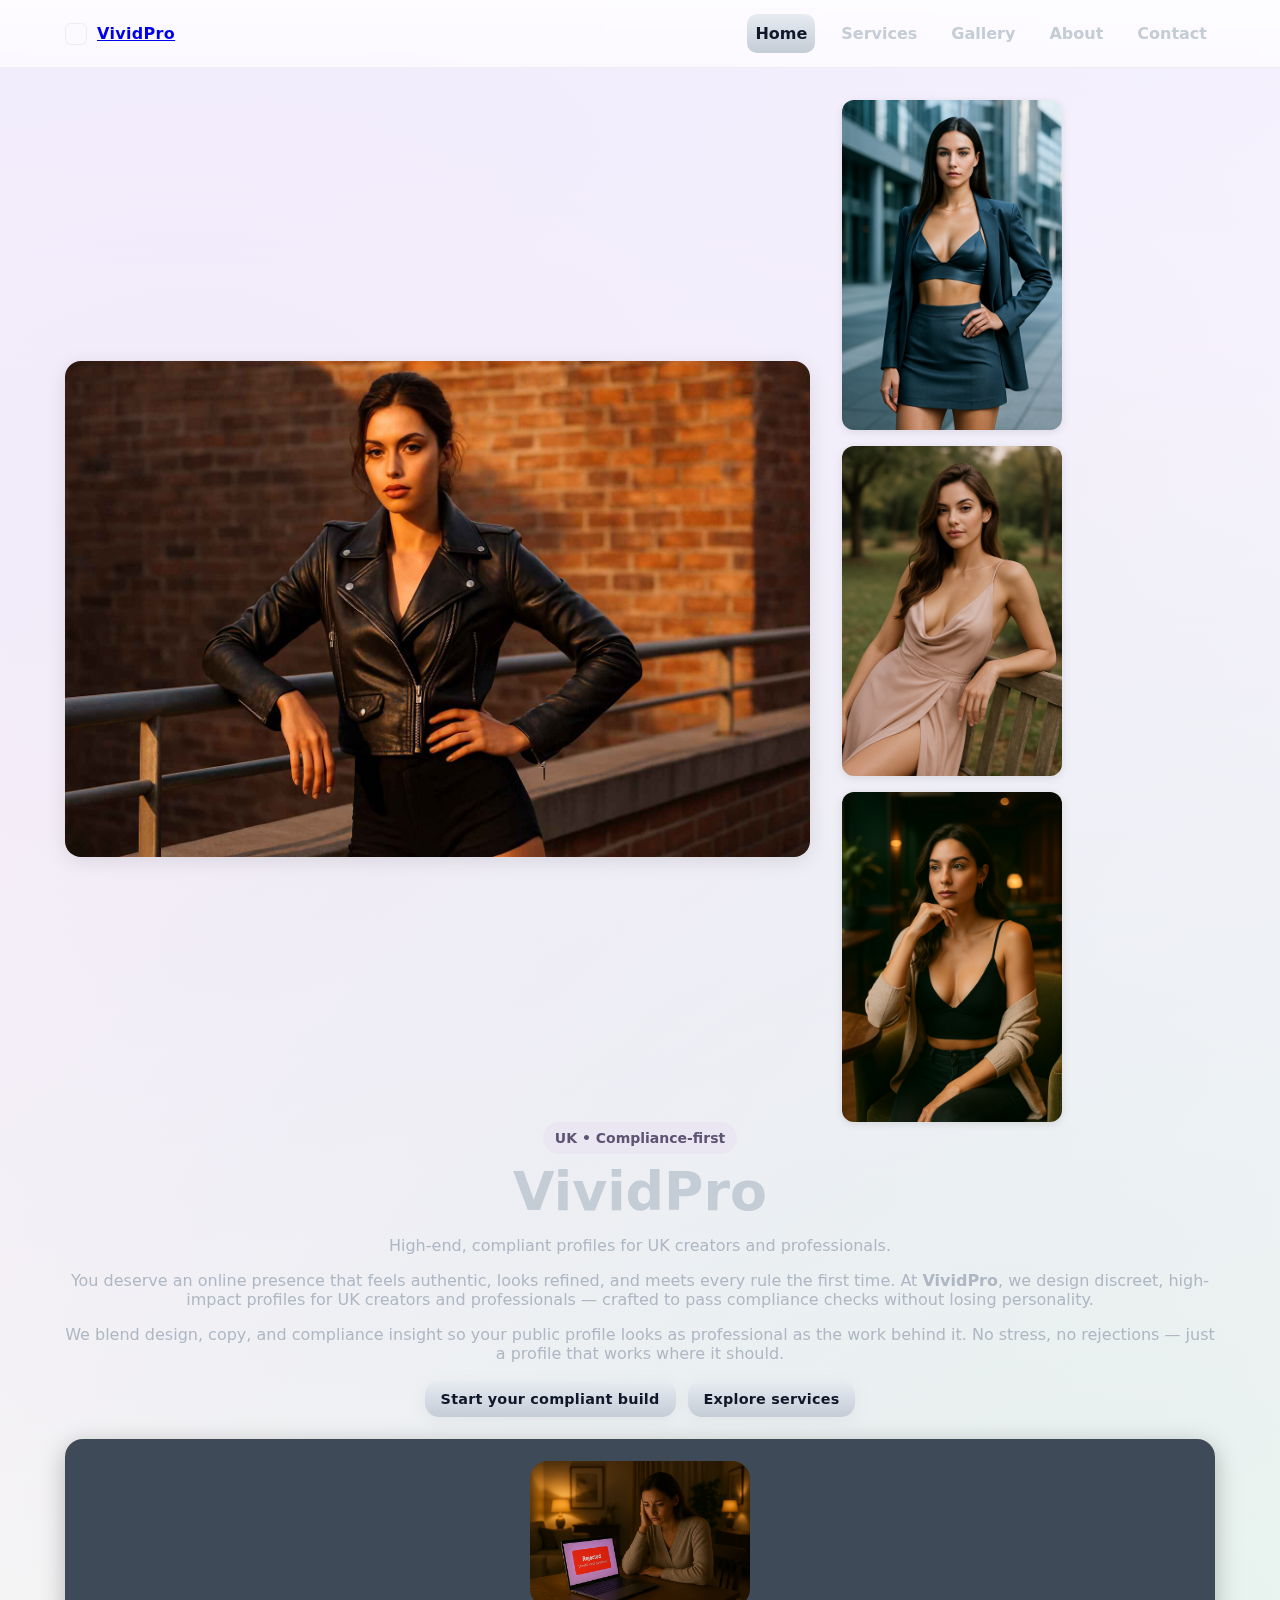
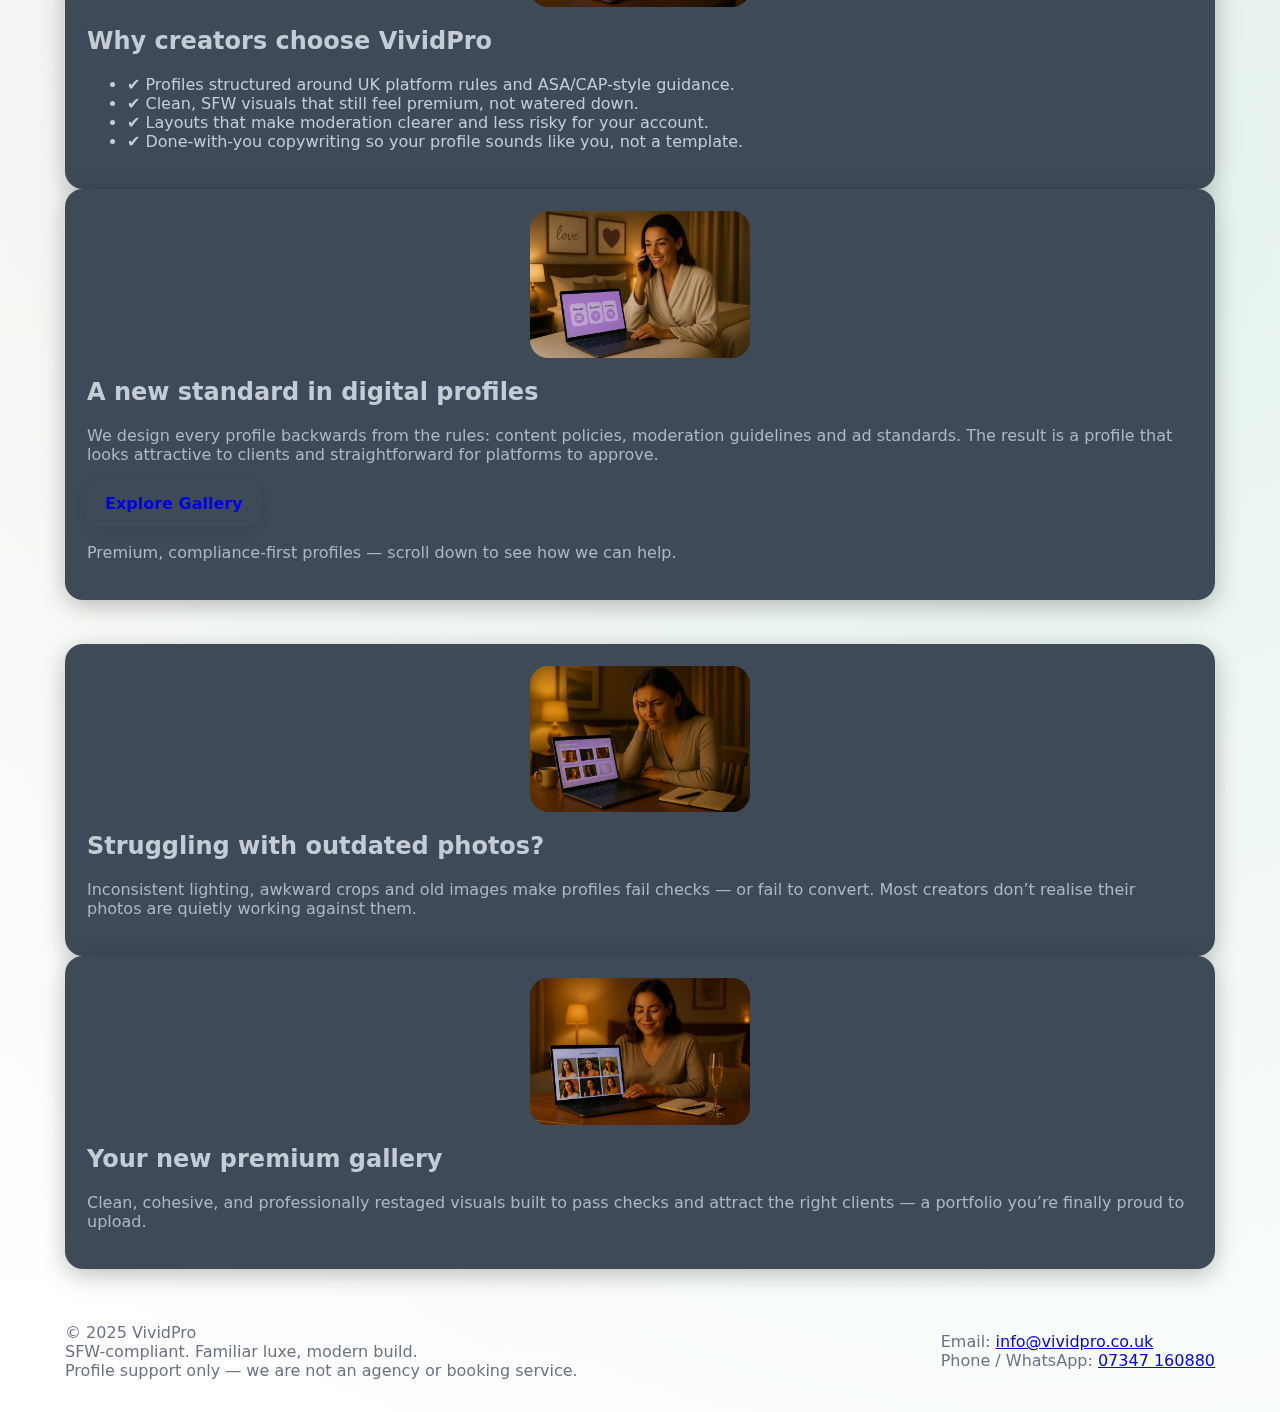
<file: index.html>
<!DOCTYPE html>
<html lang="en">
<head>
  <meta charset="utf-8">
  <meta name="viewport" content="width=device-width, initial-scale=1">
  <title>VividPro — High-end compliant profiles for UK creators and professionals</title>
  <link rel="stylesheet" href="style.css">
  <link rel="icon" href="images/vividpro-logo-mark.png" type="image/png">
</head>

<body>
  <header class="header">
    <div class="container header-inner">
      <a class="brand" href="index.html">
  <span class="logo" aria-hidden="true"></span>
  <span class="brand-text">VividPro</span>
</a>

      <button class="burger" aria-label="Menu">
        <span></span><span></span><span></span>
      </button>

      <nav class="nav">
        <a class="active" href="index.html">Home</a>
        <a href="services.html">Services</a>
        <a href="gallery.html">Gallery</a>
        <a href="about.html">About</a>
        <a href="contact.html">Contact</a>
      </nav>
    </div>
  </header>

  <main class="container">
    <!-- HERO SECTION -->
    <section class="hero">
      <!-- IMAGE COLUMN FIRST -->
      <div class="col">
        <div class="hero-media">
          <div class="hero-main">
            <img src="images/hero-profile1.jpg"
                 alt="VividPro showcase"
                 class="hero-img"
                 loading="lazy">
          </div>

          <div class="hero-thumbs">
            <img src="images/preview1.png" alt="Preview 1" class="hero-thumb">
            <img src="images/preview2.png" alt="Preview 2" class="hero-thumb">
            <img src="images/preview3.png" alt="Preview 3" class="hero-thumb">
          </div>
        </div>
      </div>

      <!-- TEXT COLUMN SECOND -->
      <div class="col hero-main-text">
        <span class="badge">UK • Compliance-first</span>
        <h1>VividPro</h1>
        <p class="hero-tagline">
          High-end, compliant profiles for UK creators and professionals.
        </p>

        <p>
          You deserve an online presence that feels authentic, looks refined, and meets every rule the first time.
          At <strong>VividPro</strong>, we design discreet, high-impact profiles for UK creators and professionals —
          crafted to pass compliance checks without losing personality.
        </p>

        <p>
          We blend design, copy, and compliance insight so your public profile looks as professional as the work
          behind it. No stress, no rejections — just a profile that works where it should.
        </p>

        <div class="cta-row">
          <a href="contact.html" class="btn btn-primary">Start your compliant build</a>
          <a href="services.html" class="btn btn-primary">Explore services</a>
        </div>
      </div>
    </section>

        <!-- INTRODUCTION CARDS (1 & 2) -->
    <section class="section container card-row">
      <div class="card">
        <img src="images/profilerejected.png"
             alt="Profile rejected notification on a laptop screen"
             class="card-img card-img--tiny">

        <h2 class="text-2xl font-semibold mb-3">Why creators choose VividPro</h2>

        <ul class="list">
          <li><span class="tick">✔</span> Profiles structured around UK platform rules and ASA/CAP-style guidance.</li>
          <li><span class="tick">✔</span> Clean, SFW visuals that still feel premium, not watered down.</li>
          <li><span class="tick">✔</span> Layouts that make moderation clearer and less risky for your account.</li>
          <li><span class="tick">✔</span> Done-with-you copywriting so your profile sounds like you, not a template.</li>
        </ul>
      </div>

      <div class="card text-center">
        <img src="images/profilebooking.png"
             alt="Laptop screen showing messages, enquiries and bookings"
             class="card-img card-img--tiny">

        <h2 class="text-2xl font-semibold mb-3">A new standard in digital profiles</h2>

        <p class="muted">
          We design every profile backwards from the rules: content policies, moderation guidelines
          and ad standards. The result is a profile that looks attractive to clients and
          straightforward for platforms to approve.
        </p>

       <a class="btn" href="gallery.html">Explore Gallery</a>
<p class="hero-desktop-extra">
  Premium, compliance-first profiles — scroll down to see how we can help.
</p>

      </div>
    </section>

    <!-- TRANSFORMATION CARDS (3 & 4) -->
    <section class="section container card-row">
      <!-- CARD 3 – BAD GALLERY -->
      <div class="card">
        <img src="images/gallery_bad.png"
             alt="Example of low-quality inconsistent gallery"
             class="card-img card-img--tiny">

        <h2 class="text-2xl font-semibold mb-3">Struggling with outdated photos?</h2>
        <p class="muted">
          Inconsistent lighting, awkward crops and old images make profiles fail checks —
          or fail to convert. Most creators don’t realise their photos are quietly working against them.
        </p>
      </div>

      <!-- CARD 4 – NEW GALLERY -->
      <div class="card text-center">
        <img src="images/gallery_new.png"
             alt="Beautiful cohesive upgraded gallery"
             class="card-img card-img--tiny">

        <h2 class="text-2xl font-semibold mb-3">Your new premium gallery</h2>
        <p class="muted">
          Clean, cohesive, and professionally restaged visuals built to pass checks and attract
          the right clients — a portfolio you’re finally proud to upload.
        </p>
      </div>
    </section>

  </main>

  <footer class="footer">
  <div class="container footer-inner">
   <div class="footer-meta">
  <div>© 2025 VividPro</div>
  <div class="footer-tagline">
    SFW-compliant. Familiar luxe, modern build.
  </div>
  <div class="footer-tagline">
    Profile support only — we are not an agency or booking service.
  </div>
</div>


    <div class="footer-contact">
      <div>Email:
        <a href="mailto:info@vividpro.co.uk">info@vividpro.co.uk</a>
      </div>
      <div>Phone / WhatsApp:
        <a href="tel:+447347160880">07347&nbsp;160880</a>
      </div>
    </div>
  </div>
</footer>



  <!-- New Lightbox (VividPro) -->
  <div id="lightbox" class="pc-lightbox" aria-hidden="true" role="dialog" aria-label="Image viewer">
    <button class="pc-lightbox__btn pc-lightbox__close" aria-label="Close viewer" type="button">&times;</button>
    <button class="pc-lightbox__btn pc-lightbox__prev" aria-label="Previous image" type="button">&#8249;</button>
    <img class="pc-lightbox__img" alt="">
    <button class="pc-lightbox__btn pc-lightbox__next" aria-label="Next image" type="button">&#8250;</button>
  </div>

  <script src="script.js"></script>
</body>
</html>
</file>
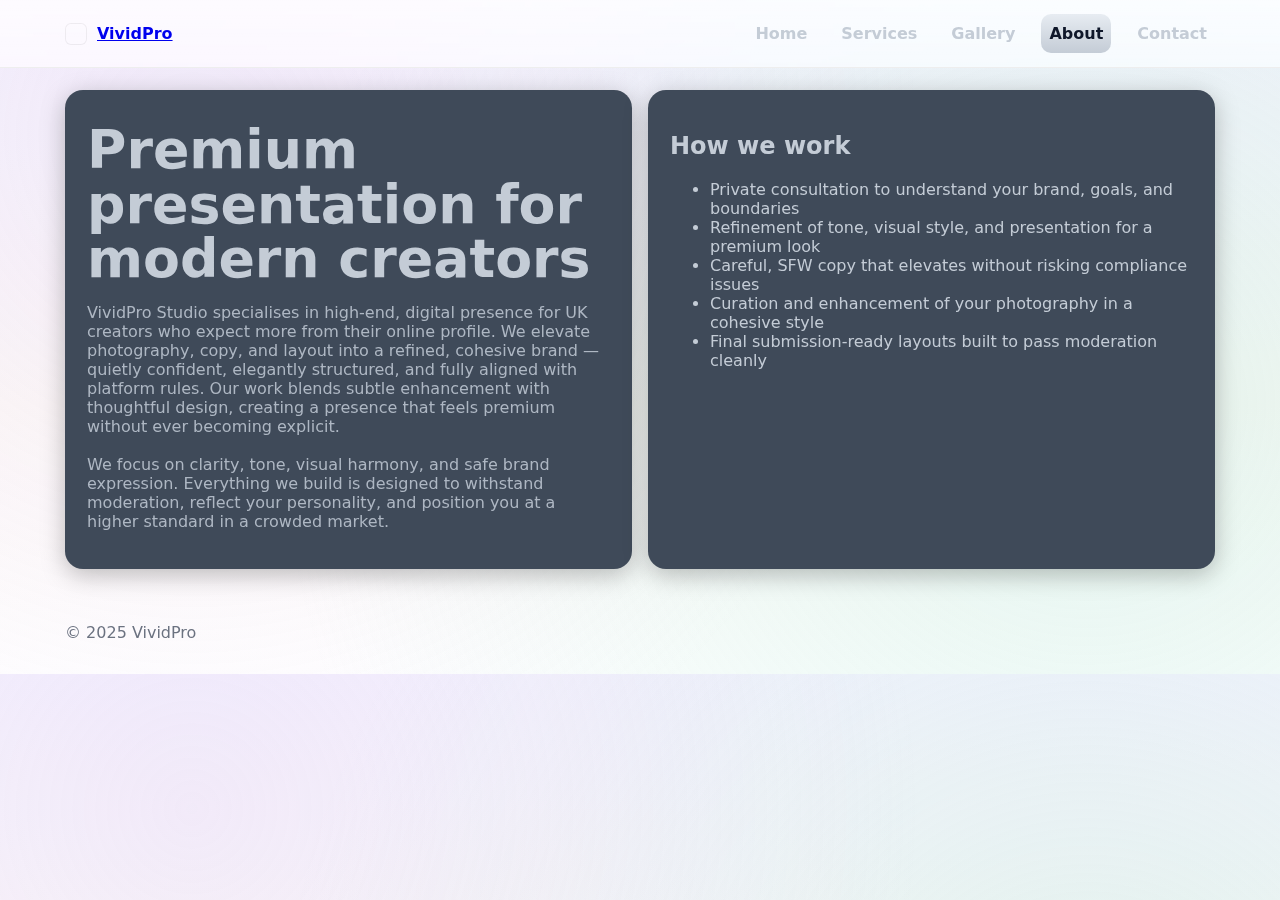
<file: about.html>
<!DOCTYPE html><html lang="en"><head> <link rel="icon" href="images/vividpro-logo-mark.svg" type="image/svg+xml">

<meta charset="utf-8"><meta name="viewport" content="width=device-width, initial-scale=1">
<title>About — VividPro</title><link rel="stylesheet" href="style.css"></head><body>
<header class="header"><div class="container header-inner">
  <a class="brand" href="index.html"><span class="logo"></span> VividPro</a>
  <button class="burger" aria-label="Menu"><span></span><span></span><span></span></button>
  <nav class="nav"><a href="index.html">Home</a><a href="services.html">Services</a><a href="gallery.html">Gallery</a><a class="active" href="about.html">About</a><a href="contact.html">Contact</a></nav>
</div></header>
<main class="container"><section class="section grid-2">
<div class="card"><h1>Premium presentation for modern creators</h1>

<p>
VividPro Studio specialises in high-end, digital presence for UK creators who expect more from their online profile. 
We elevate photography, copy, and layout into a refined, cohesive brand — quietly confident, elegantly structured, and fully aligned with platform rules. 
Our work blends subtle enhancement with thoughtful design, creating a presence that feels premium without ever becoming explicit.
<br><br>
We focus on clarity, tone, visual harmony, and safe brand expression. Everything we build is designed to withstand moderation, reflect your personality, and position you at a higher standard in a crowded market.
</p></p></div>
<div class="card">
  <h2>How we work</h2>

  <ul class="clean">
    <li>Private consultation to understand your brand, goals, and boundaries</li>
    <li>Refinement of tone, visual style, and presentation for a premium look</li>
    <li>Careful, SFW copy that elevates without risking compliance issues</li>
    <li>Curation and enhancement of your photography in a cohesive style</li>
    <li>Final submission-ready layouts built to pass moderation cleanly</li>
  </ul>
</div>

</section></main>
<footer class="footer"><div class="container">© 2025 VividPro</div></footer>
<!-- Lightbox (shared on this page) -->
<div id="lightbox" class="pc-lightbox" aria-hidden="true" role="dialog" aria-label="Image viewer">
  <button class="pc-lightbox__btn pc-lightbox__close" aria-label="Close viewer" type="button">&times;</button>
  <button class="pc-lightbox__btn pc-lightbox__prev" aria-label="Previous image" type="button">&#8249;</button>
  <img class="pc-lightbox__img" alt="">
  <button class="pc-lightbox__btn pc-lightbox__next" aria-label="Next image" type="button">&#8250;</button>
</div>
<script src="script.js"></script></body></html>
</file>
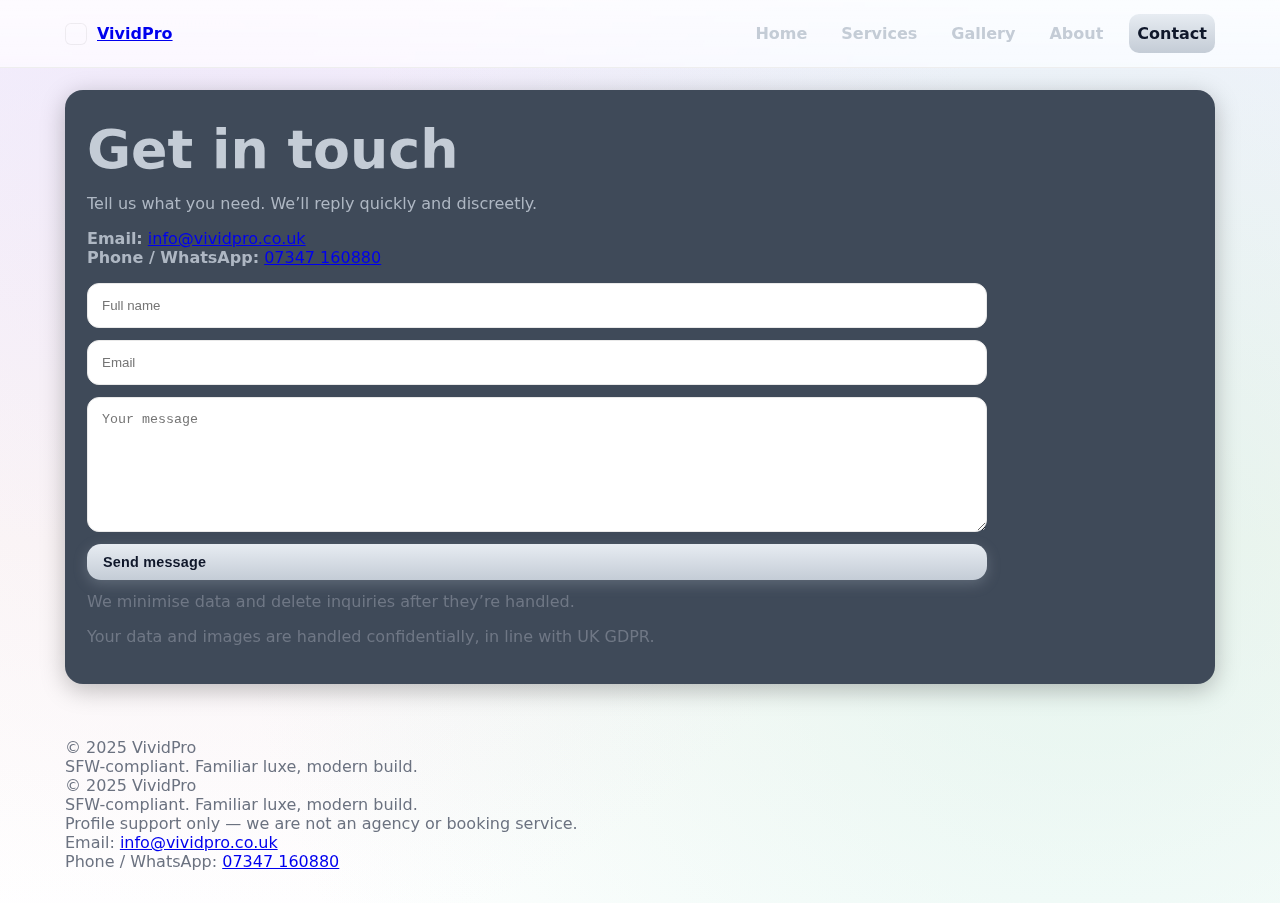
<file: contact.html>
<!DOCTYPE html><html lang="en"><head> <link rel="icon" href="images/vividpro-logo-mark.svg" type="image/svg+xml">

<meta charset="utf-8"><meta name="viewport" content="width=device-width, initial-scale=1">
<title>Contact — VividPro</title><link rel="stylesheet" href="style.css"></head><body class="contact-page">

<header class="header"><div class="container header-inner">
  <a class="brand" href="index.html"><span class="logo"></span> VividPro</a>
  <button class="burger" aria-label="Menu"><span></span><span></span><span></span></button>
  <nav class="nav"><a href="index.html">Home</a><a href="services.html">Services</a><a href="gallery.html">Gallery</a><a href="about.html">About</a><a class="active" href="contact.html">Contact</a></nav>
</div></header>
<main class="container"><section class="section"><div class="card">
<h1>Get in touch</h1>
<p>Tell us what you need. We’ll reply quickly and discreetly.</p>

<p class="contact-intro">
  <strong>Email:</strong>
  <a href="mailto:info@vividpro.co.uk">info@vividpro.co.uk</a><br>
  <strong>Phone / WhatsApp:</strong>
  <a href="tel:+447347160880">07347&nbsp;160880</a>
</p>

<form action="https://formspree.io/f/xrbwjvgq" method="POST">
  <!-- form fields... -->

  <div style="display:grid;gap:12px;grid-template-columns:1fr;max-width:900px">

    <input 
      name="name" 
      placeholder="Full name" 
      required 
      style="padding:14px;border-radius:12px;border:1px solid #e9e9e9"
    >

    <input 
      type="email" 
      name="email" 
      placeholder="Email" 
      required 
      style="padding:14px;border-radius:12px;border:1px solid #e9e9e9"
    >

    <textarea 
      name="message" 
      rows="7" 
      placeholder="Your message" 
      required
      style="padding:14px;border-radius:12px;border:1px solid #e9e9e9"
    ></textarea>

    <button class="btn btn-primary" type="submit">Send message</button>

  </div>
</form>
<p style="color:#6F7785;margin-top:12px">We minimise data and delete inquiries after they’re handled.</p>
<p style="color:#6F7785;margin-top:6px">Your data and images are handled confidentially, in line with UK GDPR.</p>
</div></section></main>
<footer class="footer">
  <div class="container footer-inner">
    <div class="footer-meta">
      <div>© 2025 VividPro</div>
      <div class="footer-tagline">
        SFW-compliant. Familiar luxe, modern build.
      </div>
      <div class="footer-meta">
      <div>© 2025 VividPro</div>
      <div class="footer-tagline">
        SFW-compliant. Familiar luxe, modern build.
      </div>
            <div class="footer-tagline">
        Profile support only — we are not an agency or booking service.
      </div>
    </div>

    <div class="footer-contact">
      <div>Email:
        <a href="mailto:info@vividpro.co.uk">info@vividpro.co.uk</a>
      </div>
      <div>Phone / WhatsApp:
        <a href="tel:+447347160880">07347&nbsp;160880</a>
      </div>
    </div>
  </div>
</footer>


<!-- Lightbox (shared on this page) -->
<div id="lightbox" class="pc-lightbox" aria-hidden="true" role="dialog" aria-label="Image viewer">
  <button class="pc-lightbox__btn pc-lightbox__close" aria-label="Close viewer" type="button">&times;</button>
  <button class="pc-lightbox__btn pc-lightbox__prev" aria-label="Previous image" type="button">&#8249;</button>
  <img class="pc-lightbox__img" alt="">
  <button class="pc-lightbox__btn pc-lightbox__next" aria-label="Next image" type="button">&#8250;</button>
</div>
<script src="script.js"></script></body></html>
</file>
<file: style.css>
:root {
  --bg:#101B2D;
  --paper:#3F4A59;
  --ink:#C4CCD6;
  --muted:#AEB7C3;
  --mauve-100:#1A263A;
  --mauve-200:#24344A;
  --mauve-300:#2E4056;
  --mint:#3F4A59;
  --mint-ink:#C4CCD6;
  --gold-1:#A3B3C6;
  --gold-2:#C4CCD6;
  --card:#3F4A59;
  --shadow:0 6px 24px rgba(0,0,0,.25);
  --radius:18px;
}

/* --- BASE --- */
* { box-sizing: border-box; }
html { scroll-behavior: smooth; }
body {
  margin: 0;
  font-family: ui-sans-serif,system-ui,-apple-system,Segoe UI,Roboto,Arial,sans-serif;
  color: var(--ink);
    background:
    radial-gradient(circle at 15% 20%, rgba(222,201,238,0.25), transparent 60%),
    radial-gradient(circle at 85% 60%, rgba(180,230,215,0.35), transparent 70%),
    linear-gradient(180deg,#f5f3ff 0%, #fefaf7 60%, #ffffff 100%);
}
.container { width:min(1150px,92vw); margin:0 auto; }

/* --- HEADER --- */
.header {
  position: sticky; top: 0; z-index: 50;
  backdrop-filter: saturate(180%) blur(8px);
  background: linear-gradient(180deg,rgba(255,255,255,.82),rgba(255,255,255,.66));
  border-bottom: 1px solid #eee;
}
.header-inner {
  display:flex; align-items:center; justify-content:space-between;
  padding:14px 0;
}
.brand {
  display:flex;
  align-items:center;
  gap:10px;
  font-weight:700;
}

/* Logo image in header */
.logo {
  width:22px;
  height:22px;
  border-radius:6px;
  display:block;
  object-fit:contain;
  box-shadow:0 0 0 1px rgba(0,0,0,.06) inset;
}

/* Optional: separate styling for the text next to the logo */
.brand-text {
  letter-spacing:0.02em;
}

.nav { display:flex; gap:18px; align-items:center; }
.nav a{
  text-decoration:none;
  color:#C4CCD6; /* Silver text */
  font-weight:600;
  padding:10px 8px;
  border-radius:10px;
  transition:color .2s, background .2s;
}

/* Hover and Active now share the same premium silver tone */
.nav a:hover,
.nav a.active{
  color:#0F172A;
  background:linear-gradient(180deg,#E7ECF2 0%, #C4CCD6 100%);
}

.burger {
  display:none; width:40px; height:40px; border-radius:12px;
  border:1px solid #eee; background:#fff;
}
.burger span {
  display:block; width:22px; height:2px; background:#444;
  margin:5px auto; border-radius:2px;
}
@media(max-width:860px){
  .burger{display:block}
  .nav{
    display:none; position:fixed; inset:64px 0 auto 0;
    background:rgba(255,255,255,.96); border-top:1px solid #eee;
    padding:14px 20px; flex-direction:column;
  }
  .nav.show{display:flex}
}

/* --- SECTIONS & CARDS --- */
.section { padding:22px 0; }
.card {
  background:var(--card); border-radius:var(--radius);
  box-shadow:var(--shadow); padding:22px;
}
.grid-2 {
  display:grid;
  gap:16px;
  grid-template-columns:1fr 1fr;
}

/* NEW: centre text in the hero’s text column */
.hero-main-text {
  text-align: center;
}

.hero-main-text .badge {
  margin-left: auto;
  margin-right: auto;
  display: inline-block;
}

.hero-main-text .cta-row {
  justify-content: center;
}

h1 {
  font-size:clamp(28px,4.2vw,54px);
  line-height:1.02;
  margin:.2em 0 .3em;
}
p { color:var(--muted); }
.badge {
  display:inline-flex; gap:8px; align-items:center;
  background:#EAE6F2; color:#5D5373;
  padding:8px 12px; border-radius:999px;
  font-weight:700; font-size:14px;
}

/* --- CTA Buttons --- */
.cta-row { display:flex; gap:12px; flex-wrap:wrap; margin-top:18px; }
.btn {
  appearance:none; border:0; border-radius:14px;
  padding:14px 18px; font-weight:700;
  cursor:pointer; text-decoration:none;
  display:inline-flex; align-items:center; gap:10px;
  box-shadow:0 4px 14px rgba(0,0,0,.08);
  transition:all 0.25s ease;
}
.btn-primary {
  color:#533F16;
  background-image:linear-gradient(180deg,var(--gold-2),var(--gold-1));
}
.btn-primary {
  background: linear-gradient(180deg, #E7ECF2 0%, #C4CCD6 100%);
  color: #0F172A;
  border: none;
  padding: 10px 16px;
  font-size: 0.9rem;
  letter-spacing: 0.2px;
  box-shadow: 0 4px 14px rgba(196,204,214,0.25);
  transition: all 0.25s ease;
}

.btn-primary:hover {
  background: linear-gradient(180deg, #F3F6FA 0%, #D2D9E2 100%);
  box-shadow: 0 6px 22px rgba(196,204,214,0.35);
  transform: translateY(-2px);
}

.btn-ghost {
  background: #ffffff;
  color: #7c5cff;
  border: 1px solid rgba(124,92,255,0.3);
  padding: 10px 16px;
  font-size: 0.9rem;
  transition: all 0.25s ease;
}

.btn-ghost:hover {
  background: rgba(124,92,255,0.08);
  color: #5d3dff;
  border-color: rgba(124,92,255,0.4);
  transform: translateY(-1px);
}

/* --- HERO IMAGES --- */
.hero-media {
  display:grid; grid-template-columns:2fr 1fr;
  gap:2rem; align-items:center; margin-top:2rem;
}
.hero-main img {
  width:100%; height:auto; border-radius:1rem;
  object-fit:cover; box-shadow:0 4px 20px rgba(0,0,0,0.1);
}
.hero-thumbs { display:flex; flex-direction:column; gap:1rem; }
.hero-thumbs img {
  width:100%; max-width:220px; border-radius:0.75rem;
  object-fit:cover; box-shadow:0 2px 8px rgba(0,0,0,0.1);
  cursor:pointer; transition:transform 0.3s ease;
}
.hero-thumbs img:hover { transform:scale(1.05); }

/* --- MOBILE HERO --- */
@media(max-width:768px){
  .hero-media { grid-template-columns:1fr; }
  .hero-thumbs { flex-direction:row; justify-content:center; }
  .hero-thumbs img { max-width:30%; }
}

/* --- GALLERY GRID --- */
.gallery-grid {
  display:grid;
  grid-template-columns:repeat(auto-fit,minmax(220px,1fr));
  gap:20px;
  margin-top:24px;
}
.gallery-grid .figure {
  position:relative; overflow:hidden;
  border-radius:12px; background:#fafafa;
  box-shadow:0 2px 6px rgba(0,0,0,0.08);
  transition:transform 0.3s ease, box-shadow 0.3s ease;
}
.gallery-grid .figure:hover {
  transform:translateY(-4px);
  box-shadow:0 4px 12px rgba(0,0,0,0.15);
}
.gallery-grid img {
  width:100%; height:auto; display:block;
  border-radius:12px; cursor:pointer;
}
.gallery-grid .cap {
  text-align:center; font-size:0.9rem;
  color:#6f7785; padding:8px 0 12px;
}

/* --- FOOTER --- */
.footer {
  padding:32px 0; color:#6b7280;
}
.footer .container {
  display:flex; justify-content:space-between; align-items:center;
  gap:16px; flex-wrap:wrap;
}

/* --- NEW LIGHTBOX (VividPro) --- */
.pc-lightbox {
  position:fixed; inset:0;
  display:none; align-items:center; justify-content:center;
  background:rgba(0,0,0,0.85);
  z-index:1000; padding:2rem;
}
.pc-lightbox.is-open { display:flex; }
.pc-lightbox__img {
  max-width:90vw; max-height:90vh;
  object-fit:contain;
  box-shadow:0 10px 40px rgba(0,0,0,0.6);
  border-radius:8px; z-index:1000;
}
.pc-lightbox__btn {
  position:absolute; top:50%;
  transform:translateY(-50%);
  border:0; background:rgba(255,255,255,0.12);
  color:#fff; font-size:2rem; line-height:1;
  width:2.75rem; height:2.75rem;
  border-radius:999px; cursor:pointer;
  z-index:1001;
}
.pc-lightbox__btn:hover,
.pc-lightbox__btn:focus {
  background:rgba(255,255,255,0.2);
  outline:2px solid rgba(255,255,255,0.35);
  outline-offset:2px;
}
.pc-lightbox__close {
  top:1.25rem; right:1.25rem;
  transform:none; font-size:2rem;
}
.pc-lightbox__prev { left:1rem; }
.pc-lightbox__next { right:1rem; }
.pc-lightbox.is-open { cursor:zoom-out; }
.pc-lightbox.is-open .pc-lightbox__img,
.pc-lightbox.is-open .pc-lightbox__btn { cursor:default; }
@media (max-width: 768px) {

  /* Add colour at the top of the mobile homepage */
  .hero {
    background: linear-gradient(180deg, #EFE6FC 0%, #E7F4F0 100%);
    padding-top: 40px;
    border-radius: 0 0 20px 20px;
  }

}
.card-img {
  width: 100%;
  max-width: 520px;   /* you can try 480px or 440px if you want smaller */
  height: auto;
  display: block;
  border-radius: var(--radius);
  margin: 0 auto 16px;  /* centres the image in the card */
}
/* Smaller illustration size on desktop, but keep mobile as-is */
@media (min-width: 900px) {
  .card-img--tiny {
    max-width: 220px;   /* try 220; if still too big, go down to ~180 */
  }
}
</file>
